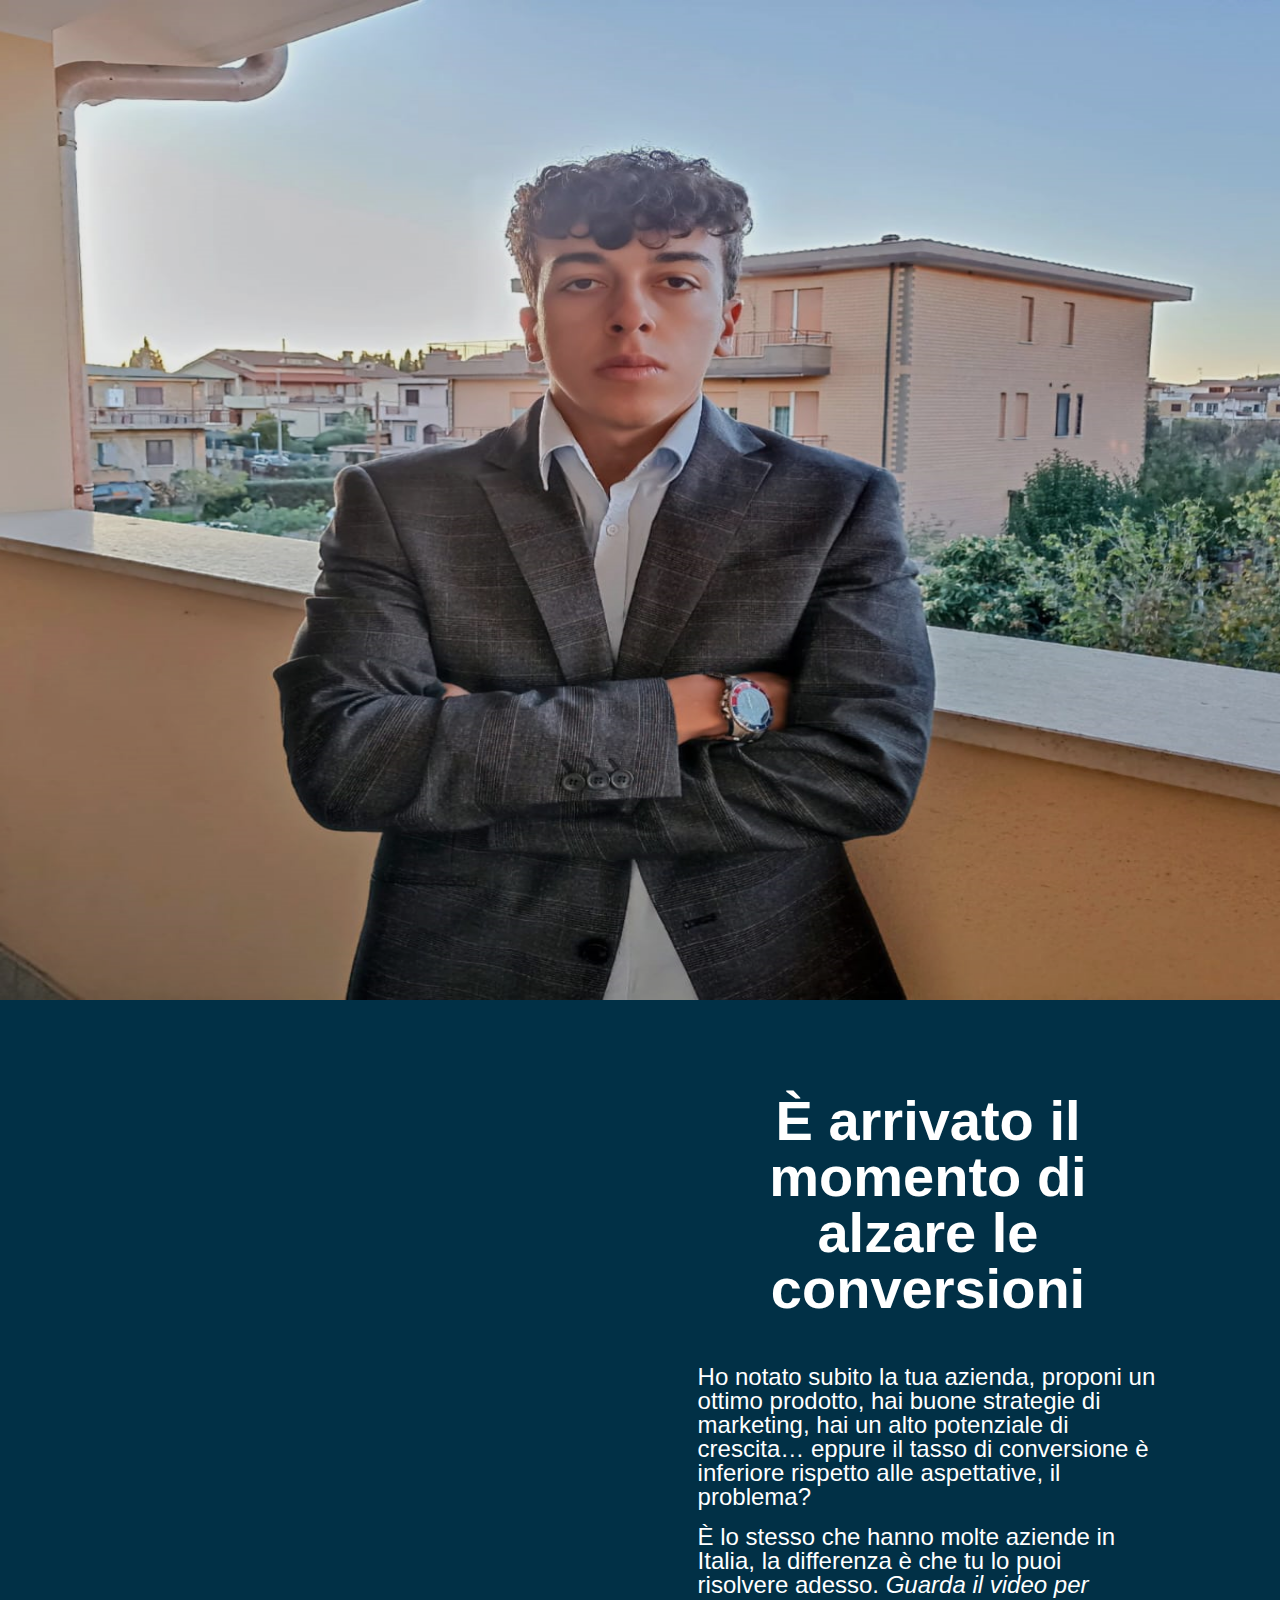
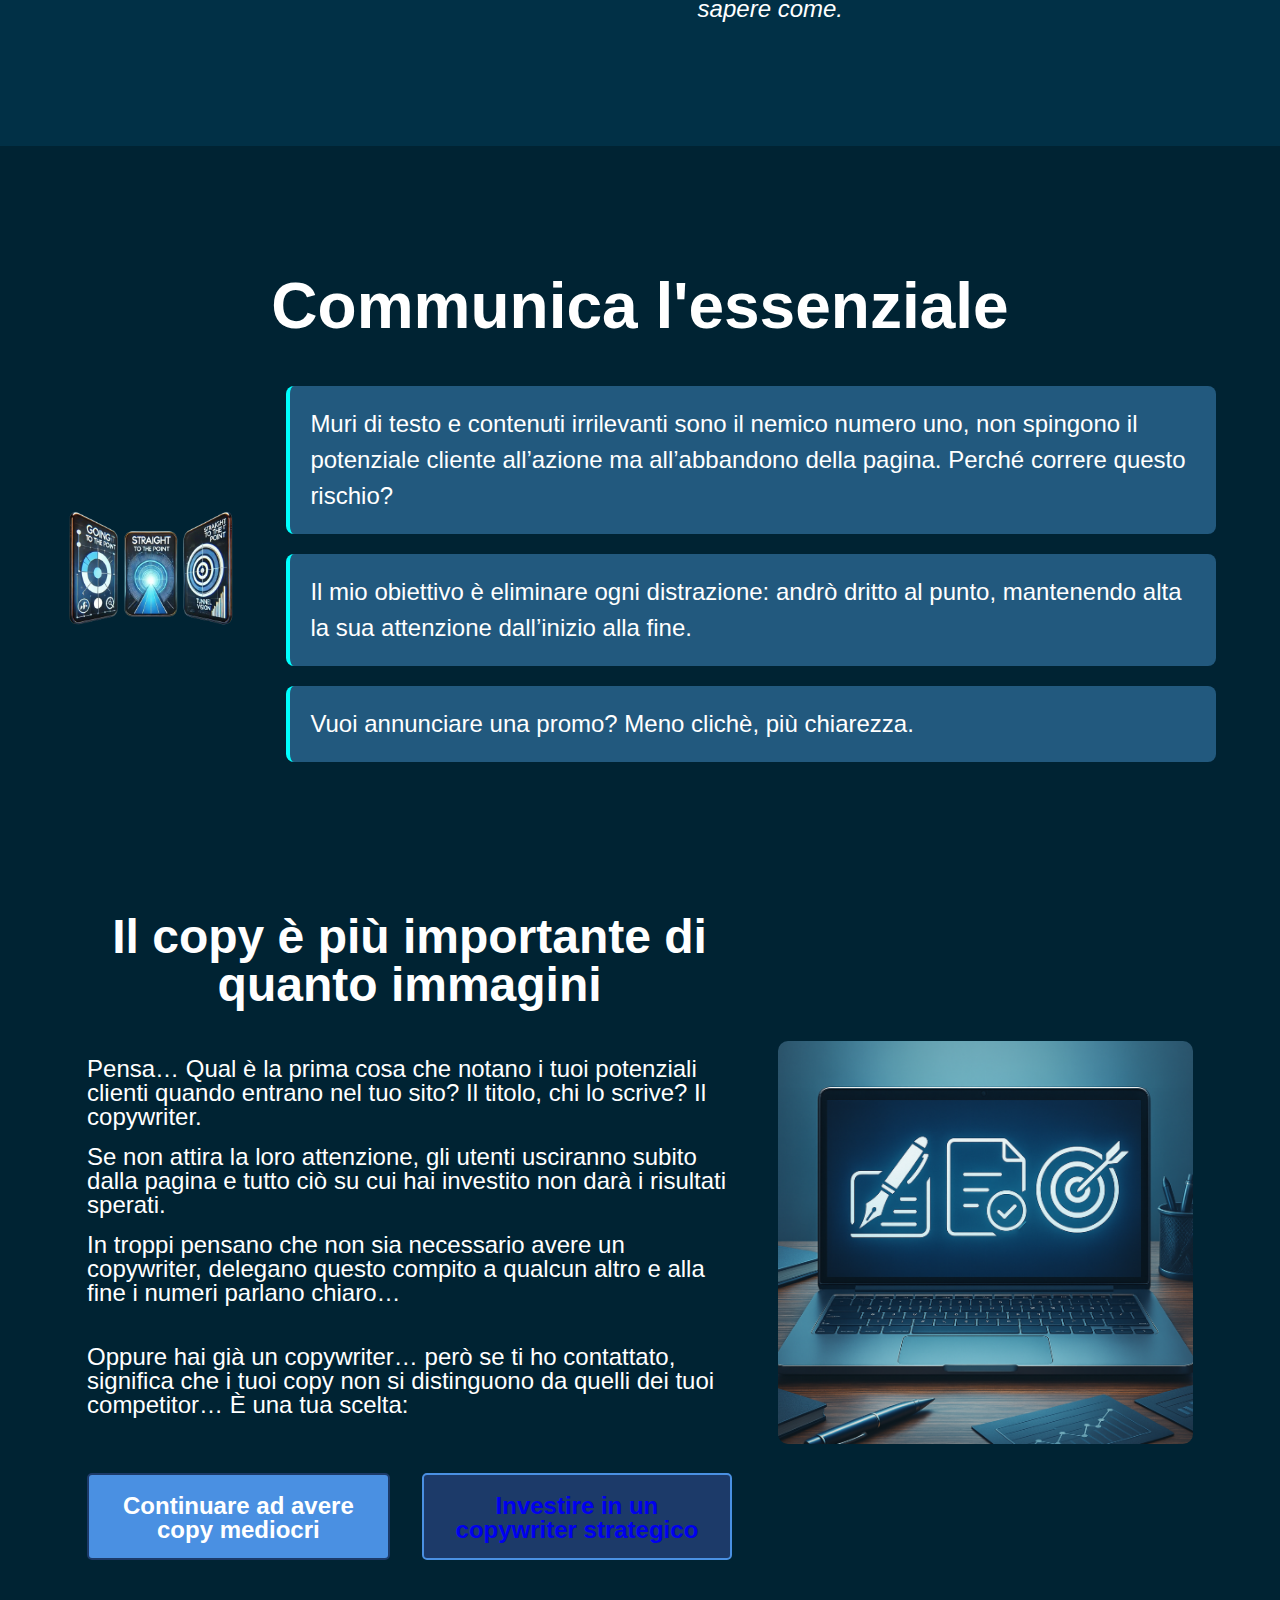
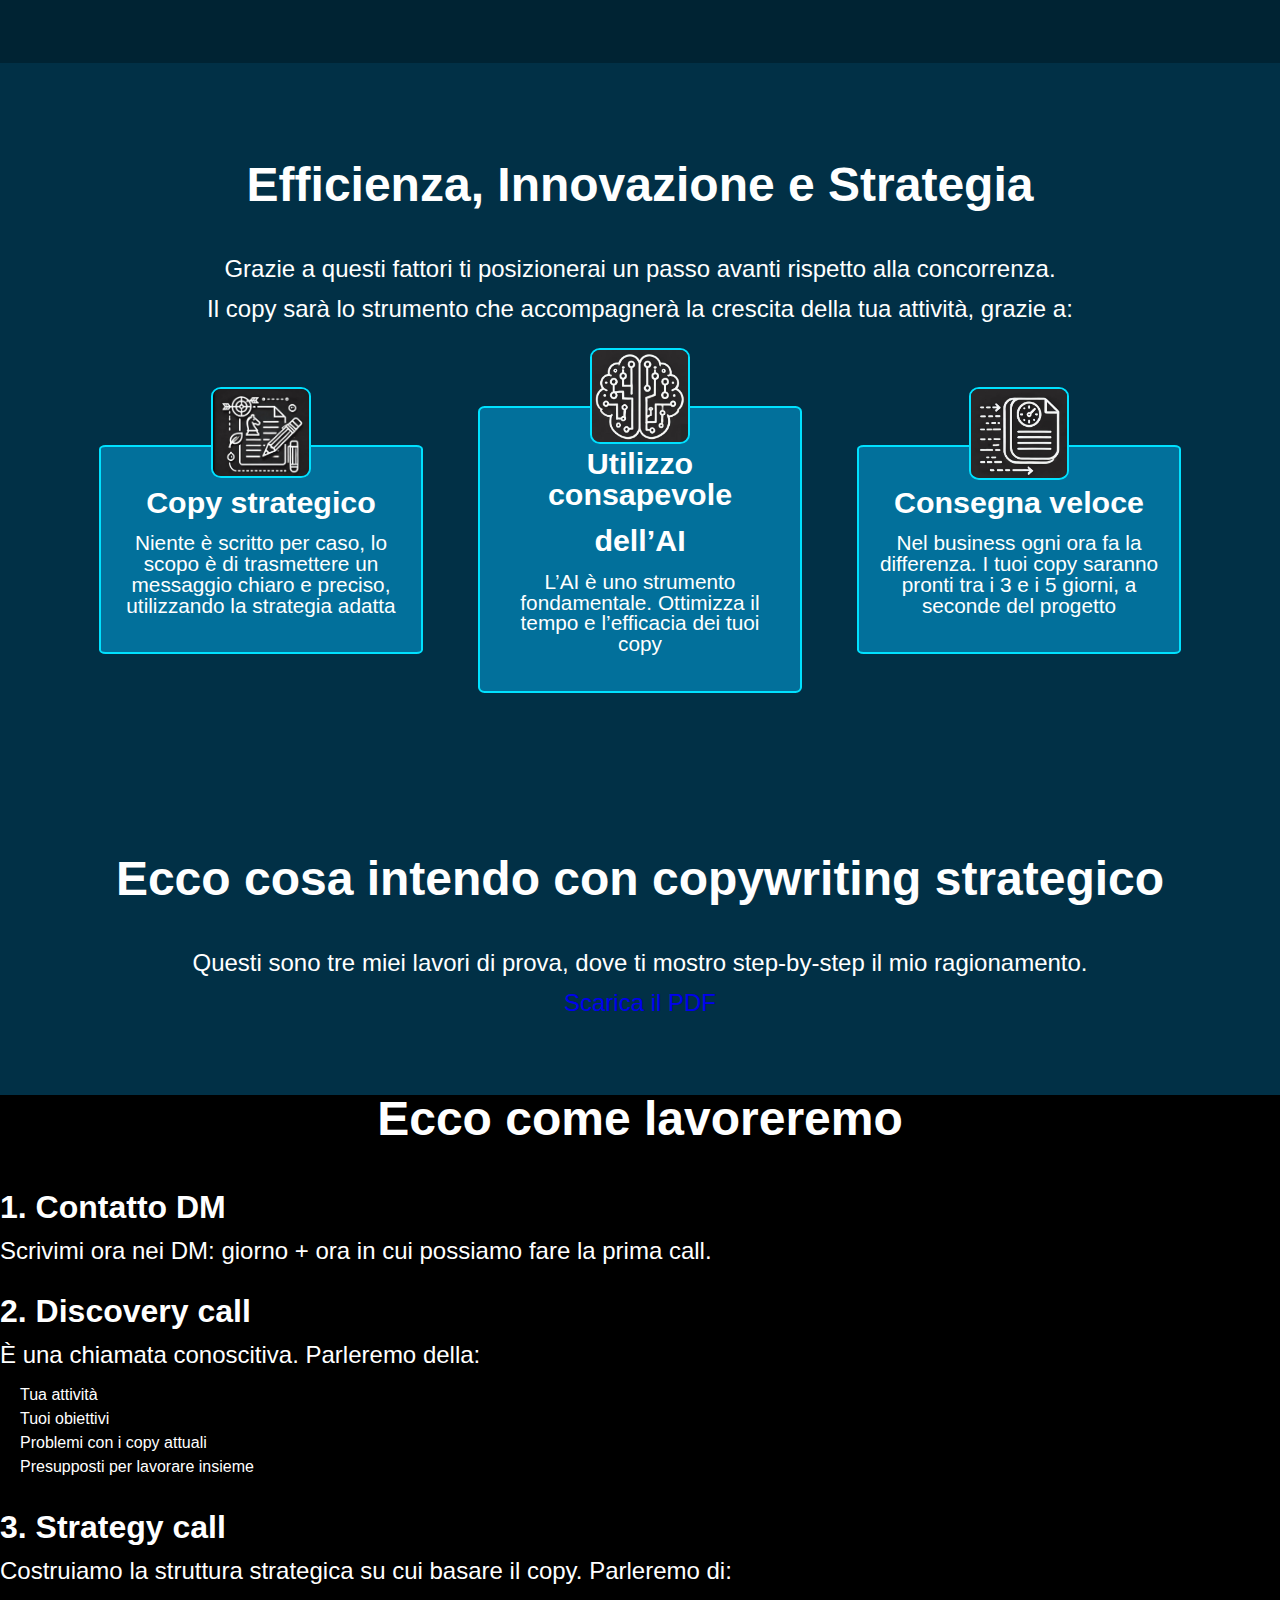
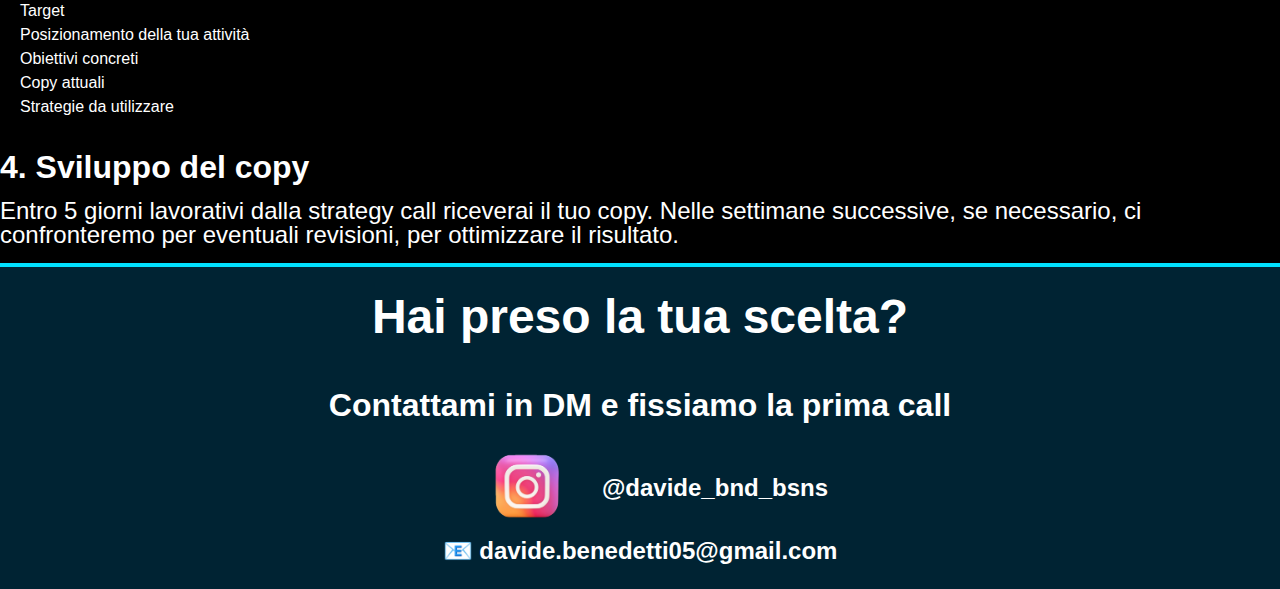
<file: index.html>
<!DOCTYPE html>
<html lang="it">
    <head>
        <meta charset="UTF-8">
        <meta name="viewport" content="width=device-width, initial-scale=1.0">
        <meta name="description" content="Copywriter esperto per aziende: aumento delle conversioni con testi persuasivi, email e landing page ottimizzate per il tuo business.">
        <meta name="author" content="Davide Benedetti">
        <meta name="robots" content="index, follow">
        <link rel="stylesheet" href="style.css">
        <title>Copywriter Davide Benedetti</title>
    </head>
    <body>
        <div class="home">
            <div class="col_70">
                <h1>Copywriter per <span>coaching e corsi</span> di crescita personale</h1>
                <h3>Landing page, email e AD persuasive</h3>
            </div>
            <div class="col_30"> <img src="img/intro_sito.png" alt="volto proprietario"></div>
        </div>

        <div class="hero">
            <div class="col_50">
                <div class="iframe_container">
                    <iframe 
                        src="https://www.youtube.com/embed/8A-aty5JJxc" 
                        title="YouTube video player" 
                        frameborder="0" 
                        allow="accelerometer; autoplay; clipboard-write; encrypted-media; gyroscope; picture-in-picture" 
                        allowfullscreen>
                    </iframe>
                </div>
            </div>
            <div class="col_50">
                <div class="card_hero">
                    <h1>È arrivato il momento di alzare le conversioni</h1>
                    <p>Ho notato subito la tua azienda, proponi un ottimo prodotto, hai buone strategie di marketing, hai un alto <span>potenziale </span>di crescita… eppure il tasso di conversione è <span> inferiore</span> rispetto alle aspettative, il problema? </p>
                    <p>È lo stesso che hanno molte aziende in Italia, la differenza è che tu lo puoi risolvere <span>adesso</span>. <i>Guarda il video per sapere come.</i></p>
                    <br>
                    <!-- <p>Prima di proseguire, scopri chi sono e perché ti sto parlando.</p>
                    <br>
                    <div class="pulsante_abt"><p><a href="about.html">Conoscimi meglio</a></p></div> -->
                </div>
            </div>
        </div>

        
        <div class="focus_section">
            <div class="text_focus">
                <h2>Communica l'essenziale</h2>      
            </div>
            <div class="contenuto">
                <div class="col_30">
                    <div class="image_container">
                        <img src="img/USP.png" alt="cellulari">
                    </div>
                </div>
                <div class="col_70">
                    <div class="cards_container">
                        <div class="card_focus">
                            <p>Muri di testo e contenuti irrilevanti sono il nemico numero uno, non spingono il potenziale cliente all’azione ma all’abbandono della pagina. Perché correre questo <span>rischio</span>?</p>
                        </div>
                        <div class="card_focus">
                            <p>Il mio obiettivo è eliminare ogni distrazione: andrò dritto al punto, mantenendo alta la sua <span>attenzione </span> dall’inizio alla fine.  </p>
                        </div>
                        <div class="card_focus">
                            <p>Vuoi annunciare una promo? Meno clichè, più <span>chiarezza</span>.</p>
                        </div>
                    </div>
                </div>
            </div>
        </div>

        <div class="about">
            <div class="col_60">
                <h2>Il copy è più importante di quanto immagini</h2>
                <p>Pensa… Qual è la prima cosa che notano i tuoi potenziali clienti quando entrano nel tuo sito? Il titolo, chi lo scrive? <span>Il copywriter</span>.</p>
                <p>Se <span>non</span> attira la loro attenzione, gli utenti usciranno subito dalla pagina e tutto ciò su cui hai investito non darà i risultati sperati.</p>
                <p>In troppi pensano che <span>non</span> sia necessario avere un copywriter, delegano questo compito a qualcun altro e alla fine i <span>numeri</span> parlano chiaro…</p>
                <br>
                <p>Oppure hai già un copywriter… però se ti ho contattato, significa che i tuoi copy non si distinguono da quelli dei tuoi competitor… È una tua scelta:</p>
                <br>
                <div class="about_cards">
                    <div class="about_card">
                        <p>Continuare ad avere copy mediocri</p>
                    </div>
                    <div class="about_card">
                        <a href="#foote"><p>Investire in un copywriter strategico</p></a>
                    </div>
                 </div>
            </div>
            <div class="col_40">
                <img src="img/immaginesito2.png" alt="img di contesto">
            </div> 
        </div>

        <div class="service">
            <div class="text_service">
                <h2>Efficienza, Innovazione e Strategia</h2>
                <p>Grazie a questi fattori ti posizionerai un passo avanti rispetto alla concorrenza.</p>
                <p>Il copy sarà lo strumento che accompagnerà la <span>crescita</span> della tua attività, grazie a:</p>           
            </div>

                <div class="grid">
                    <div class="col_30">
                        <div class="card_service">
                            <img src="img/card1.jpg" class="img_card" alt="card uno">
                            <h3>Copy strategico</h3>
                            <p>Niente è scritto per caso, lo scopo è di trasmettere un messaggio chiaro e preciso, utilizzando la strategia adatta</p>
                        </div>
                    </div>
                    <div class="col_30">
                        <div class="card_service">
                            <img src="img/card2.jpg" class="img_card" alt="card due">
                            <h3 id="tit">Utilizzo consapevole</h3>
                            <h3>dell’AI</h3>
                            <p>L’AI è uno strumento fondamentale. Ottimizza il tempo e l’efficacia dei tuoi copy</p>
                        </div>
                    </div>
                    <div class="col_30">
                        <div class="card_service">
                            <img src="img/card3.jpg" class="img_card" alt="card tre">
                            <h3>Consegna veloce</h3>
                            <p>Nel business ogni ora fa la differenza. I tuoi copy saranno pronti tra i 3 e i 5 giorni, a seconde del progetto</p>
                        </div>
                    </div>
                </div>
        </div>

        <div class="portafolio"; id="porta">
            <div class="text">
                <h2>Ecco cosa intendo con copywriting strategico</h2>
                <p>Questi sono tre miei lavori di prova, dove ti mostro step-by-step il mio ragionamento.</p>
            </div>
            <div class="portafolio_card">
                <p><a href="img/i_miei_Lavori.pdf" download>Scarica il PDF</a></p>
            </div>
         
                <!-- <div class="col_100">
                    <h3>Corso sul mindset</h3>
                    <p>Questa è una parte di <span> opt-in page</span> un corso sul mindset che spiega come eliminare i pensieri autosabotanti.<br> Il corso è gratuito in cambio dell’email.<br>
                        <span>L’obiettivo</span> è farlo scaricare, per poi proporre un corso avanzato a pagamento.<br>
                        Il <span>target </span>sono uomini e donne tra i 25 e i 40 anni che si sentono bloccati da pensieri negativi.<br> Dopo aver cliccato il link dell’AD, arrivano su questa pagina.
                    </p>
                </div>
                
                <div class="studio">
                    <div class="col_60">
                        <div class="cards_container">
                            <div class="card_portafolio"> <p>Nel titolo e nel sottotitolo evidenzio come il target ha continui pensieri, ma non sa che si sta autosabotando. Gli introduco la soluzione.</p></div>
                            <div class="card_portafolio">
                                <p>
                                    Nel primo paragrafo gli spiego brevemente cosa contiene e cosa aspettarsi una volta finito.
                                    Hanno cliccato il link dell’AD per compilare il modulo, così lo possono trovare subito.
                                </p>
                            </div>
                            <div class="card_portafolio">  <p> Se continuano a leggere vuol dire che ancora non sono convinti, quindi si fa leva sulle emozioni:
                                frustrazione per non raggiungere i propri obiettivi e non capire cosa sbagliano.
                                Presento il corso come primo step per risolvere questo problema.
                            </p>
                            </div>
                        </div>
                    </div>
                    <div class="col_40"><img src="img/portfolio 1.png" alt="studio uno"></div>
                </div>
          
        
                <div class="col_100">
                    <h3>Coaching</h3>
                    <p>Questa è un’Instagram AD per un percorso di coaching.<br>
                        L’obiettivo è portarli a cliccare il link per poi prenotare sulla landing page.<br>
                        Il target sono uomini e donne tra i 25 e i 40 anni che si sentono bloccati nella vita, sono perfezionisti e hanno paura di iniziare un percorso di crescita personale, anche se sanno che potrebbe aiutarli.
                    </p>            
                </div>
                <div class="studio">
                    <div class="col_40"><img src="img/portfolio 2.png" alt="studio due"></div>
                    <div class="col_60">
                        <div class="cards_cont">
                            <div class="card_portafolioT"> <p>Il target si immedesima nel primo personaggio dell’immagine: aspetta il momento perfetto per fare qualsiasi cosa.</p></div>
                            <div class="card_portafolioT"><p>Nella descrizione, mostro che ha paura di essere giudicato e di fallire, quindi rimanda l’azione o la decisione.
                                Spiego il motivo per cui ha paura perché spesso non ne sono consapevoli.</p>                              
                            </div>
                            <div class="card_portafolioT">  <p> Ha paura di essere giudicato e di fallire, quindi rimanda l’azione o la decisione.
                                Spiego il motivo per cui ha paura perché spesso non ne sono consapevoli. 
                                </p></div>
                        </div>
                    </div> -->
                    
             <!-- </div>
      
          
                <div class="col_100">
                <h3>Corso sulla chiarezza mentale</h3>
                <p>Questa è l’ultima email della promo del 50% di sconto sul corso.<br>
                    L’obiettivo è portarli alla sales page.<br>
                    Il target sono uomini e donne tra i 25 e i 45 anni che non hanno ancora trovato la loro direzione.<br>
                    Questa è la terza email che ricevono in 5 giorni di promo, la quale inizia dal momento in cui l’utente inserisce l’email in un’opt-in page che gli da in cambio un PDF su “5 segnali che ti stai sabotando (e come iniziare a cambiare)”.
                </p>            
                </div>
                <div class="studio">
                    <div class="col_60">
                        <div class="cards_container">
                            <div class="card_portafolio"> <p>L’oggetto non è il solito cliché, ma ricorda che qualcosa tra 24h finisce. Hanno mille cose a cui pensare, quindi spesso non se lo ricordano.</p></div>
                            <div class="card_portafolio"><p>Questo è uno storytelling, dove racconto come ha trovato il suo lavoro e come ci si sente a fare un lavoro che non gli piace. Sa che non è la sua direzione, quindi gli faccio capire che è il momento di cambiare, anche se non sa dove andare.
                             
                            </div>
                            <div class="card_portafolio">  <p> Lo tranquillizzo: è normale non saperlo, ma se non agisci non lo scoprirai mai. Propongo il corso come primo passo per trovare la sua strada.

                                </p></div>
                        </div>
                    </div> 
                    <div class="col_40"><img src="img/portfolio 3.png" alt="studio tre"></div>
                </div> -->
        </div>
        <div class="lavoro">
            <div class="col_100">
                <div class="lavoro-content">
                    <h2>Ecco come lavoreremo</h2>
        
                    <h3>1. Contatto DM</h3>
                    <p>Scrivimi ora nei DM: <span>giorno + ora</span> in cui possiamo fare la prima call.</p>
        
                    <br>
                    
                    <h3>2. Discovery call</h3>
                    <p>È una chiamata <span>conoscitiva</span>. Parleremo della:</p>
                    <ul>
                        <li>Tua attività</li>
                        <li>Tuoi obiettivi</li>
                        <li>Problemi con i copy attuali</li>
                        <li>Presupposti per lavorare insieme</li>
                    </ul>
        
                    <br>
        
                    <h3>3. Strategy call</h3>
                    <p>Costruiamo la struttura <span>strategica</span> su cui basare il copy. Parleremo di:</p>
                    <ul>
                        <li>Target</li>
                        <li>Posizionamento della tua attività</li>
                        <li>Obiettivi concreti</li>
                        <li>Copy attuali</li>
                        <li>Strategie da utilizzare</li>
                    </ul>
        
                    <br>
        
                    <h3>4. Sviluppo del copy</h3>
                    <p>Entro 5 giorni lavorativi dalla strategy call riceverai il tuo copy. Nelle settimane successive, se necessario, ci confronteremo per eventuali revisioni, per ottimizzare il risultato.</p>
                </div>
        </div>
        <div class="footer"; id="foote">
            <div class="footer_text">
              <h2>Hai preso la tua scelta?</h2>
              <h3>Contattami in DM e fissiamo la prima call</h3>
            </div>
            <div class="foott">
                <div class="footer_instagram">
                    <a href="https://www.instagram.com/davide_bnd_bsns/" target="_blank" class="instagram-link">
                        <img src="img/insta.png" alt="Instagram" class="instagram_icon">
                        @davide_bnd_bsns
                    </a>
                </div>
                <div class="footer_email">
                    <a href="https://mail.google.com/mail/?view=cm&to=davide.benedetti05@gmail.com" target="_blank" class="email-link">
                      📧 davide.benedetti05@gmail.com
                    </a>
                </div>
            </div>
        </div>
    </body>
</html>
</file>
<file: style.css>
/*setting di base*/
body, html{font-family:'Inter', Arial, Helvetica, sans-serif; line-height:1; font-size:16px; box-sizing: border-box; margin:0; padding:0;}
*,*:before, *:after{ box-sizing: border-box;}
h1,h2,h3,h4,h5,h6,p,ol,ul{margin: 0 0 1rem 0; padding:0;}
ol,ul{ list-style-type: none; padding-left: 20px; line-height: 1.5;}
img{height: auto;}h1{font-size:3.5rem;}h2{font-size: 3rem;}h3{font-size: 2rem;}h4{font-size: 1rem;}h5{font-size: 0.8rem;}h6{font-size: 0.5rem;}
a{text-decoration: none;}
/* setting pagina */
body{ background-color: black; color: white;}
h2,h1{text-align: center;padding-bottom: 2rem;}
p{font-size: 1.5rem;}

/* home */
.home{
    width: 100%; height:auto;
    min-height: 1000px;
    padding: 5%;
    padding-top: 0;
    align-items:center;
    position: relative;
}
.home img{width: 100%; height: 100%; position: absolute; z-index: 1;filter: blur(1px);filter:brightness(0.9);top: 0; left: 0;}

/* hero */
.hero{ 
    display: flex;
    padding:5%;
    align-items: center;
    background-color: rgba(1, 49, 71, 0.979);
}

.hero .col_40, .hero .col_60{padding:1rem;}
.iframe_container {
    position: relative;
    width: 100%; 
    padding-top: 56.25%;
}

.iframe_container iframe {
    position: absolute;
    top: 0;
    left: 0;
    width: 100%; 
    height: 100%; 
    border: 0;
}
/* card hero*/
.card_hero{ 
    padding:5% 10%;
    border-radius: 2%;
}
.card_hero h2{font-size: 2.5rem; padding-bottom: 0.5rem;}

/* focus attetion */
.focus_section {
    background-color: rgba(0,35,51,255);
}
.contenuto{
    display: flex;
    margin: 0 auto;
    padding:  5%;
    padding-top: 0;
    gap: 3rem;
    align-items: center;
}

.text_focus{padding: 10% 5% 0 5%;}
.text_focus h2{font-size: 4rem;}

.image_container img {
    width: 100%;
    height: auto;
}

.cards_container {
    width: 100%;
    display: flex;
    flex-direction: column;
    gap: 20px;
}
.card_focus {
    background-color: #22597e;
    text-align: start;
    padding: 20px;
    border-left: solid 4px aqua;
    border-radius: 8px;
    line-height: 1.5;
    overflow-wrap: break-word;
}
.card_focus p{margin: 0;}
/* service */
.service {
    padding: 5%;
    text-align: center;
    background-color: rgb(1, 49, 71, 0.979)
}
.grid {
    display: flex;
    justify-content: space-between;
    gap: 1rem;
    flex-wrap: wrap;
    padding: 3%;
    align-items: center;
}
.card_service{
    position: relative;
    padding: 40px 20px 20px 20px; 
    border: 2px solid #00e1ff; 
    border-radius: 2%;
    background-color: rgb(2, 112, 155);
}
.card_service h3{font-size: 1.9rem;}
.card_service p{font-size: 1.3rem;}
.img_card {
    position: absolute;
    top: -60px;
    left: 50%;
    transform: translateX(-50%); 
    width: 100px; 
    height: auto; 
    border-radius: 10%; 
    border: 2px solid #00e1ff; 
}
.text_service{padding: 3%;}

/* about */
.about{display: flex;padding: 5%;align-items:center;flex-wrap: wrap; background-color: rgba(0,35,51,255);  }
.about img{width: 100%; border-radius: 10px;}
.about .col_60{padding:2%;text-align:start; font-size: 1.5rem;}
.about .col_40{padding:2%;}

.about_card p{margin: 0;}
.about_cards{display: flex; justify-content:space-around; font-weight: bold; gap:2rem; padding: 1rem 0;}
.about_card{background-color: #4A90E2;border: 2px solid #1C3A69; border-radius: 5px; padding: 1.2rem; padding-bottom: 1rem; text-align: center;}
.about_card:nth-child(2) {
    background-color: #1C3A69;
    border: 2px solid #4A90E2;
}


/* portafolio */
.portafolio{display:flex;padding: 5%;flex-wrap: wrap; flex-direction: column;background-color: rgb(1, 49, 71, 0.979);text-align: center;}
.text{text-align: center;}
.portafolio .col_100{padding:0 5% 5% 5%;}
.portafolio .col_100 p{padding-bottom: 2%;}
.portafolio img{width: 100%; height: auto; border: 3px solid #069db1;  border-radius: 10px;}

/* footer */
.footer{background-color: rgba(0,35,51,255); text-align:center; padding: 2% 5%;border-top: 4px solid #00e1ff;}
.footer_instagram{    
    display: flex;
    justify-content: center;
    align-items: center;}
.footer a {
    color: #ffffff;
    text-decoration: none;
    display: inline-flex;
    align-items: center;
    font-weight: bold;
    transition: color 0.3s ease;
    font-size: 1.5rem;
}

.footer a:hover {
    color: #00e1ff; 
    transform: scale(1.1);
}

.instagram_icon {
    width: 150px; 
    height: auto;
    border-radius: 5px;
    transition: transform 0.3s ease;
}
.footer_instagram:hover .instagram_icon {
    transform: rotate(360deg); 
}
/* colonne */
.col_100{width: 100%;}
.col_60{width: 60%;}
.col_50{width: 50%;}
.col_40{width: 40%;}
.col_30{width: 30%;}
.col_20{width: 20%;}



@media (max-width:768px){
    h1{font-size: 1.6rem;}
    h2{font-size: 1.5rem;}
    h3{font-size: 1.2rem;}
    h1,h2{padding-bottom: 1rem;}
    p{font-size: 0.8rem;}
    .col_30,.col_40,.col_50,.col_60{width: 100%;}
    .home{min-height: 200px;}
    .hero{flex-direction: column-reverse; justify-content: center; padding: 2%;}
    .hero .col_40, .hero .col_60 {
        padding: 1rem 0;
    }
    .contenuto {
        flex-direction: column;
        align-items: center;
        text-align: center;
    }
    .text_focus h2{font-size: 1.5rem;}


    .image_container img {
        width: 80%;
    }

    .cards_container {
        gap: 10px;
    }

    .card_focus {
        padding: 15px;
        font-size: 1rem;
    }

    .grid {
        flex-direction: column;
        padding: 6%;
        gap:3rem;
    }
    .text_service{padding: 6%;}

    .card_service {
        margin-bottom: 1rem;
        padding: 20px;
    }

    .card_service h3{font-size: 1.3rem;}
    .card_service p{font-size: 0.8rem;}

    .img_card {
        top:-50px;
        width: 70px;
    }

    .about {
        padding: 3%;
    }

    .about .col_40 {
        padding: 5%;
    }
    .portafolio .col_100 img {
        width: 100%; 
        max-width: 100%; 
        height: auto; 
        transform: scale(1.2); 
        object-fit: contain; 
    }

    .footer h2{padding: 5%; margin:0}
    .footer a{font-size: 1.2rem;}
    .instagram_icon{width: 100px;}

}

@media (min-width: 769px) and (max-width: 1030px) {
    /* Generale */
    h1 { font-size: 2.5rem;}
    h2 { font-size: 2rem; }
    h3 { font-size: 1.5rem; }
    p { font-size: 1rem; }

    .home {
        min-height: 100vh;
    }

    .hero {
        flex-direction: row;
        padding: 5%;
        gap: 1rem;
    }
    .hero .col_40, .hero .col_60 {
        padding: 1rem;
    }

    .card_hero h1 {
        font-size: 2rem;
    }
    .card_hero p {
        font-size: 1rem;
    }

    /* Focus Section */
    .focus_section {
        flex-direction: row;
        text-align: start;
        gap: 2rem;
    }
    .focus_section .col_40, .focus_section .col_60 {
        width: 50%;
    }
    .image_container img {
        width: 100%;
    }

    /* Service Section */
    .grid {
        flex-wrap: nowrap;
        gap: 1rem;
        padding: 5%;
    }
    .card_service {
        padding: 20px;
        font-size: 1rem;
    }
    .card_service h3 {
        font-size: 1.5rem;
    }
    .card_service p {
        font-size: 1rem;
    }
    .img_card {
        width: 90px;
        top: -70px;
    }

    /* About Section */
    .about {
        padding: 5%;
        flex-direction: row;
    }
    .about .col_60, .about .col_40 {
        width: 50%;
    }
    .about_card {
        padding: 1rem;
        font-size: 1rem;
    }

    /* Portafolio */
    .portafolio {
        flex-direction: column;
    }
    .portafolio .col_100 img {
        width: 100%;
    }

    /* Footer */
    .footer a {
        font-size: 1.2rem;
    }
    .instagram_icon {
        width: 120px;
    }
}
</file>
